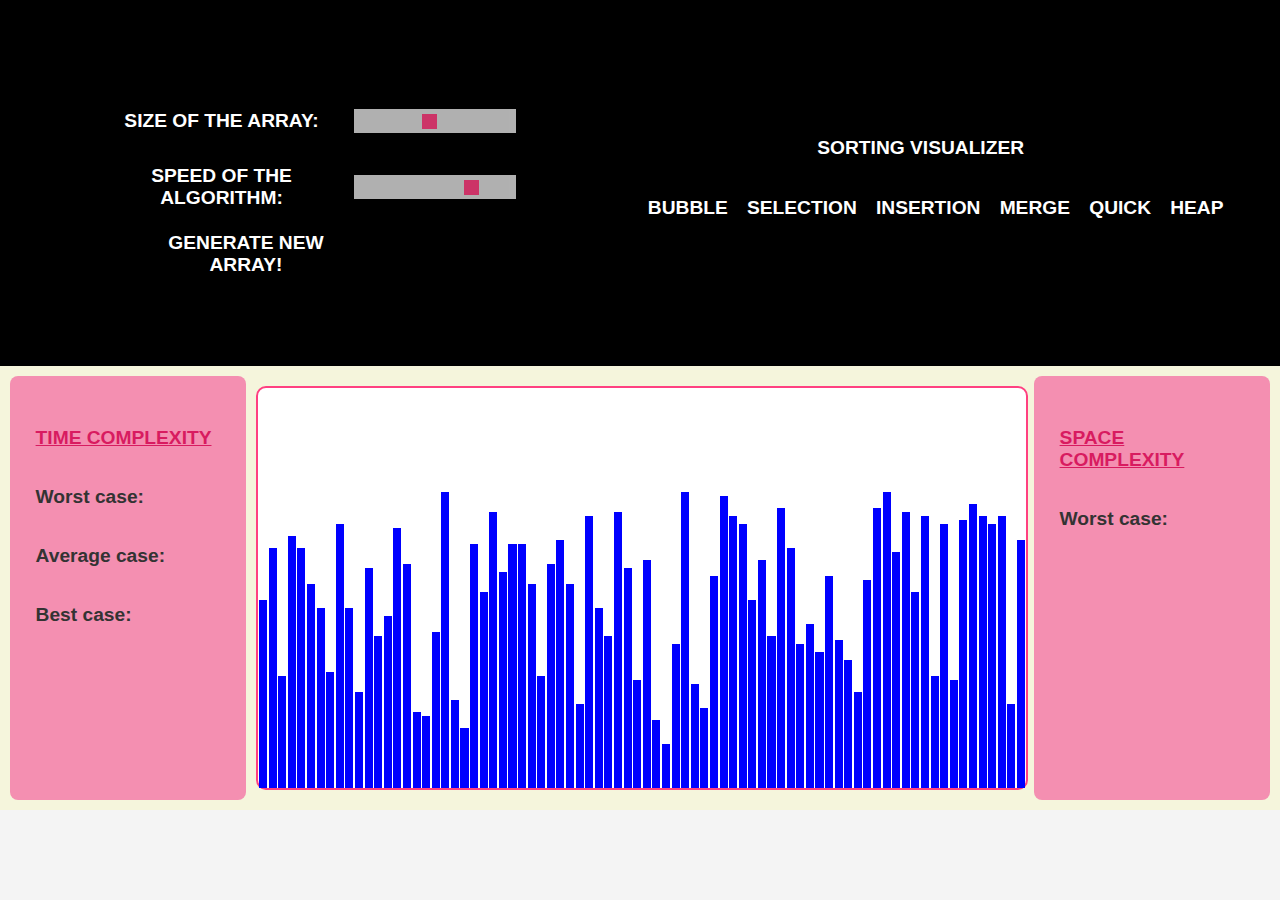
<file: index.html>
<!DOCTYPE html>

<!-- 
    *****************
    DONE BY:-   Gaurav Mangal

    *****************
 -->

<html lang="en">
  <head>
    <meta charset="UTF-8" />
    <meta name="viewport" content="width=device-width, initial-scale=1.0" />
    <title>Sorting Visualizer</title>

    <link rel="stylesheet" href="./css/style.css" />
    <link rel="preconnect" href="https://fonts.googleapis.com">
    <link rel="preconnect" href="https://fonts.gstatic.com" crossorigin>
    <link href="https://fonts.googleapis.com/css2?family=Marhey:wght@700&display=swap" rel="stylesheet">
    <style>
      button {
        margin: 0 2px;
      }
      /* General styles */
body {
  font-family: 'Marhey', cursive;
  margin: 0;
  padding: 0;
  background-color: #f4f4f4;
  color: #333;
}

header {
  background-color: #000000; /* Brighter color */
  color: white;
  padding: 20px;
  text-align: center;
}

nav {
  display: flex;
  justify-content: space-evenly;
  align-items: center;
  padding: 10px 20px;
}

.array-inputs {
  display: flex;
  align-items: center;
  gap: 10px;
}

.array-inputs p {
  margin: 0;
  color: white;
  font-weight: bold;
}

input[type="range"] {
  -webkit-appearance: none;
  width: 150px;
  height: 8px;
  background: #ddd;
  outline: none;
  opacity: 0.8;
  transition: opacity 0.15s ease-in-out;
}

input[type="range"]::-webkit-slider-thumb {
  -webkit-appearance: none;
  appearance: none;
  width: 15px;
  height: 15px;
  background: #ff4081; /* Matching color */
  cursor: pointer;
}

input[type="range"]::-moz-range-thumb {
  width: 15px;
  height: 15px;
  background: #ff4081; /* Matching color */
  cursor: pointer;
}

.header_right {
  display: flex;
  align-items: center;
  justify-content: space-between;
}

.nav-heading {
  font-size: 24px;
  font-weight: bold;
  margin-right: 30px;
}

.algos button {
  background-color: #4caf50; /* Brighter color */
  color: white;
  border: none;
  padding: 10px 20px;
  border-radius: 12px;
  cursor: pointer;
  font-size: 16px;
  transition: background-color 0.2s ease-in-out;
  margin: 0 5px; /* Margin to separate buttons */
}

.algos button:hover {
  background-color: #45a049; /* Slightly darker */
}

.algos button:active {
  background-color: #388e3c; /* Even darker */
}

/* Section styles */
section {
  padding: 0px;

}

#Info_Cont1, #Info_Cont2 {
  background-color: #f48fb1; /* Brighter color */
  padding: 20px;
  border-radius: 8px;
  margin-bottom: 20px;
  margin: 10px;
}

h3 {
  color: #d81b60; /* Brighter color */
  font-size: 18px;
}

.Complexity_Containers {
  /* display: flex; */
  justify-content: space-around;
}

.Pair_Definitions p {
  margin: 5px 0;
}

.Sub_Heading {
  font-weight: bold;
}

/* Array container styling */
#array_container {
  margin: 20px 0;
  display: flex;
  justify-content: center;
  align-items: flex-end;
  height: 400px;
  border: 2px solid #ff4081; /* Matching color */
  border-radius: 10px;
  background-color: white;
}


/* Mobile responsiveness */
@media (max-width: 768px) {
  nav {
    flex-direction: column;
  }

  .header_right {
    flex-direction: column;
  }

  .array-inputs {
    flex-direction: column;
  }
}
.algos > button{
  /* font-size:small !important; */
}

    </style>
  </head>
  <body>
    <header>
      <nav>
        <div class="array-inputs">
          <p style="padding: 20px 0;">Size of the array:</p>
          <input
            id="a_size"
            type="range"
            min="20"
            max="150"
            step="1" 
            value="80"
          />
          <p>Speed of the algorithm:</p>
          <input id="a_speed" type="range" min="1" max="5" step="1" value="4" />
          <button id="a_generate">Generate New Array!</button>
        </div>

        <div class="header_right">
          <p class="nav-heading">Sorting visualizer</p>

          <div class="algos">
            <button>Bubble</button>
            <button>Selection</button>
            <button>Insertion</button>
            <button>Merge</button>
            <button>Quick</button>
            <button>Heap</button>
          </div>
        </div>
      </nav>
    </header>

    <section style="background-color: beige;">
      <div id="Info_Cont1">
        <h3>TIME COMPLEXITY</h3>

        <div class="Complexity_Containers" id="Time_Complexity_Types_Container">
          <div class="Pair_Definitions">
            <p class="Sub_Heading">Worst case:</p>
            <p id="Time_Worst"></p>
          </div>

          <div class="Pair_Definitions">
            <p class="Sub_Heading">Average case:</p>
            <p id="Time_Average"></p>
          </div>

          <div class="Pair_Definitions">
            <p class="Sub_Heading">Best case:</p>
            <p id="Time_Best"></p>
          </div>
        </div>
      </div>

      <div id="array_container"></div>

      <div id="Info_Cont2">
        <h3>SPACE COMPLEXITY</h3>

        <div
          class="Complexity_Containers"
          id="Space_Complexity_Types_Container"
        >
          <div class="Pair_Definitions">
            <p class="Sub_Heading">Worst case:</p>
            <p id="Space_Worst"></p>
          </div>
        </div>
      </div>
    </section>
    <div id="cinfo">
      
    </div>

    <script src="./scripts/main.js"></script>
    <!--This should be at the end of body and should be loaded before sorts.js-->
    <script src="./scripts/visualizations.js"></script>
    <!--This should be loaded after main.js-->

    <script src="./scripts/bubble_sort.js"></script>
    <script src="./scripts/selection_sort.js"></script>
    <script src="./scripts/insertion_sort.js"></script>
    <script src="./scripts/merge_sort.js"></script>
    <script src="./scripts/quick_sort.js"></script>
    <script src="./scripts/heap_sort.js"></script>
  </body>

  <!-- 
    *****************
    DONE BY:-   Gaurav Mangal
    
    ***************** 
--></html>
</file>
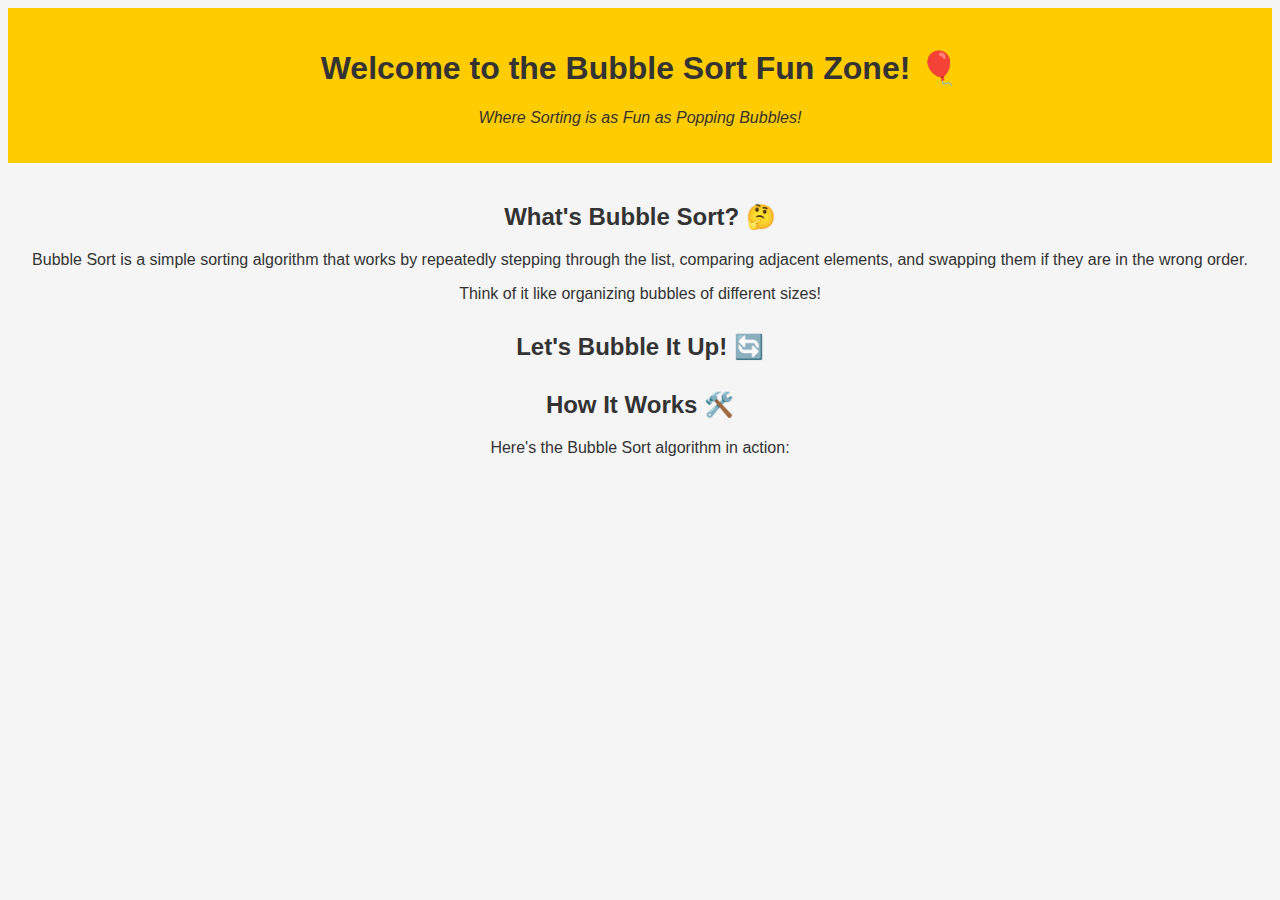
<file: scripts/info_bubble.html>
<!DOCTYPE html>
<html>
<head>
  <title>Bubble Sort Explained</title>
</head>
<body style="font-family: Arial, sans-serif; background-color: #f5f5f5; color: #333; text-align: center;">

  <header style="background-color: #ffcc00; padding: 20px; text-align: center;">
    <h1 style="text-align: center;">Welcome to the Bubble Sort Fun Zone! 🎈</h1>
    <p style="font-style: italic; text-align: center;">Where Sorting is as Fun as Popping Bubbles!</p>
  </header>

  <main style="padding: 20px; text-align: center;">
    <div style="margin-bottom: 30px; text-align: center;">
      <h2 style="text-align: center;">What's Bubble Sort? 🤔</h2>
      <p style="text-align: center;">Bubble Sort is a simple sorting algorithm that works by repeatedly stepping through the list, comparing adjacent elements, and swapping them if they are in the wrong order.</p>
      <p style="text-align: center;">Think of it like organizing bubbles of different sizes!</p>
    </div>

    <div style="margin-bottom: 30px; text-align: center;">
      <h2 style="text-align: center;">Let's Bubble It Up! 🔄</h2>
      <!-- <div id="bubbleSortVisualization" style="display: flex; justify-content: center; align-items: flex-end; font-size: 24px;">
        <div style="display: flex; flex-direction: column; margin-right: 10px;">
          <div style="height: 100px; width: 30px; background-color: #3399ff;"></div>
          <div style="height: 150px; width: 30px; background-color: #ff6666;"></div>
          <div style="height: 80px; width: 30px; background-color: #33cc33;"></div>
          <div style="height: 120px; width: 30px; background-color: #ffcc00;"></div>
        </div> -->
        <!-- <button onclick="startBubbleSort()" style="padding: 10px 20px; font-size: 18px; background-color: #4CAF50; color: white; border: none; cursor: pointer;">Bubble Sort!</button> -->
      </div>
    </div>

    <div>
      <h2 style="text-align: center;">How It Works 🛠️</h2>
      <p style="text-align: center;">Here's the Bubble Sort algorithm in action:</p>
      <pre id="algorithmDisplay" style="font-size: 18px; text-align: center;"></pre>
    </div>
  </main>


</body>
</html>
</file>
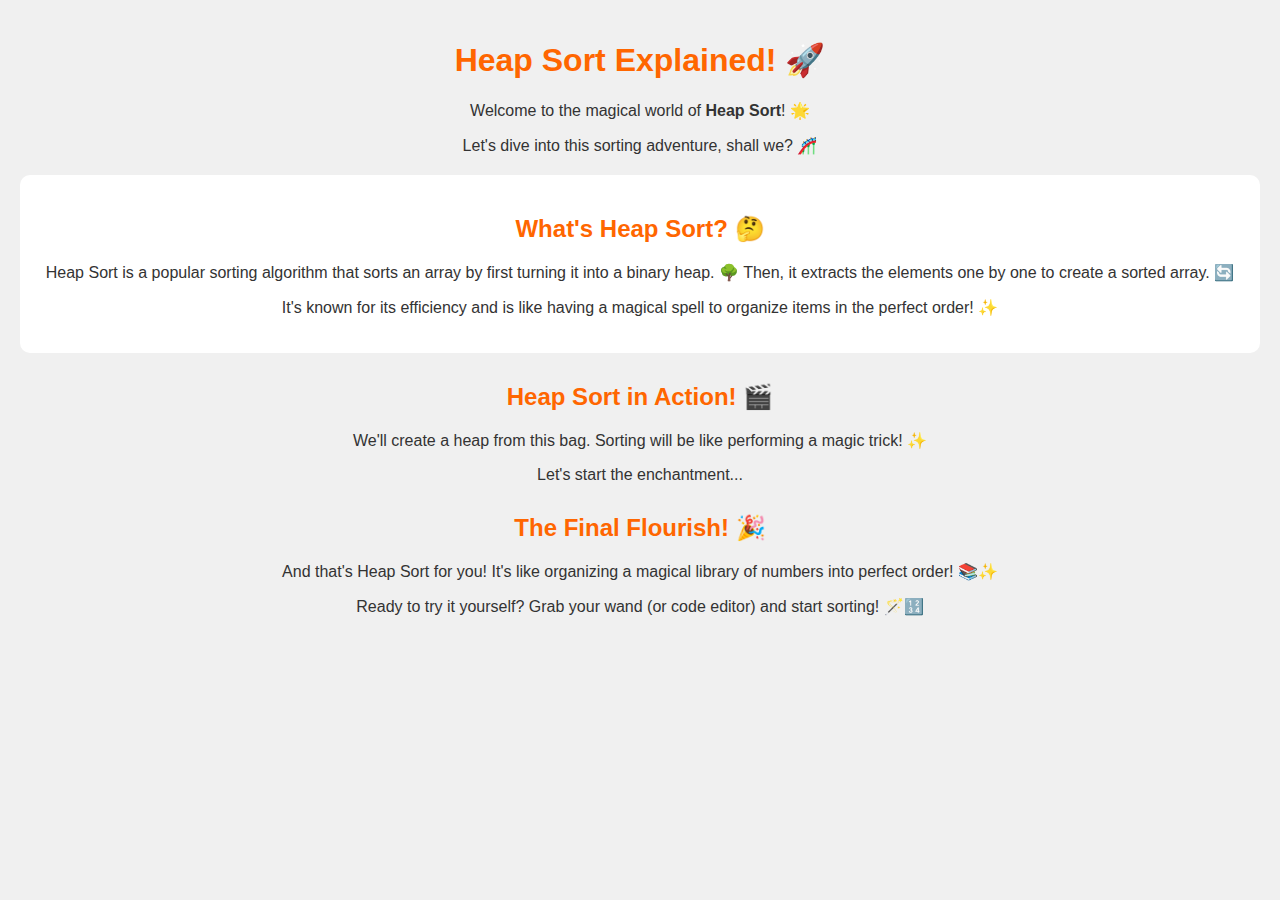
<file: scripts/info_heap.html>
<!DOCTYPE html>
<html>
<head>
  <title>🔢 Heap Sort Explained! 🔄</title>
</head>
<body style="font-family: Arial, sans-serif; background-color: #f0f0f0; text-align: center; color: #333; margin: 0; padding: 20px;">
  <h1 style="color: #ff6600; text-align: center; ">Heap Sort Explained! 🚀</h1>
  <div style="margin-bottom: 20px; text-align: center; ">
    <p style="text-align: center; ">Welcome to the magical world of <strong>Heap Sort</strong>! 🌟</p>
    <p style="text-align: center; ">Let's dive into this sorting adventure, shall we? 🎢</p>
  </div>

  <!-- Explanation of Heap Sort -->
  <div style="background-color: #fff; border-radius: 10px; padding: 20px; text-align: center; ">
    <h2 style="color: #ff6600; text-align: center; ">What's Heap Sort? 🤔</h2>
    <p style="text-align: center; ">Heap Sort is a popular sorting algorithm that sorts an array by first turning it into a binary heap. 🌳 Then, it extracts the elements one by one to create a sorted array. 🔄</p>
    <p style="text-align: center; ">It's known for its efficiency and is like having a magical spell to organize items in the perfect order! ✨</p>
  </div>

  <!-- Visualization of Heap Sort -->
  <div style="margin-top: 30px; text-align: center; ">
    <h2 style="color: #ff6600; text-align: center; ">Heap Sort in Action! 🎬</h2>
    <p style="text-align: center; "Imagine you have a bag of numbers. Let's say: 4️⃣, 1️⃣, 3️⃣, 2️⃣, 16️⃣, 9️⃣.</p>
    <p style="text-align: center; ">We'll create a heap from this bag. Sorting will be like performing a magic trick! ✨</p>
    <p style="text-align: center; ">Let's start the enchantment...</p>
    <!-- Algorithm visualization -->
  </div>

  <!-- Conclusion -->
  <div style="margin-top: 30px; text-align: center; ">
    <h2 style="color: #ff6600; text-align: center; ">The Final Flourish! 🎉</h2>
    <p style="text-align: center; ">And that's Heap Sort for you! It's like organizing a magical library of numbers into perfect order! 📚✨</p>
    <p style="text-align: center; ">Ready to try it yourself? Grab your wand (or code editor) and start sorting! 🪄🔢</p>
  </div>
</body>
</html>
</file>
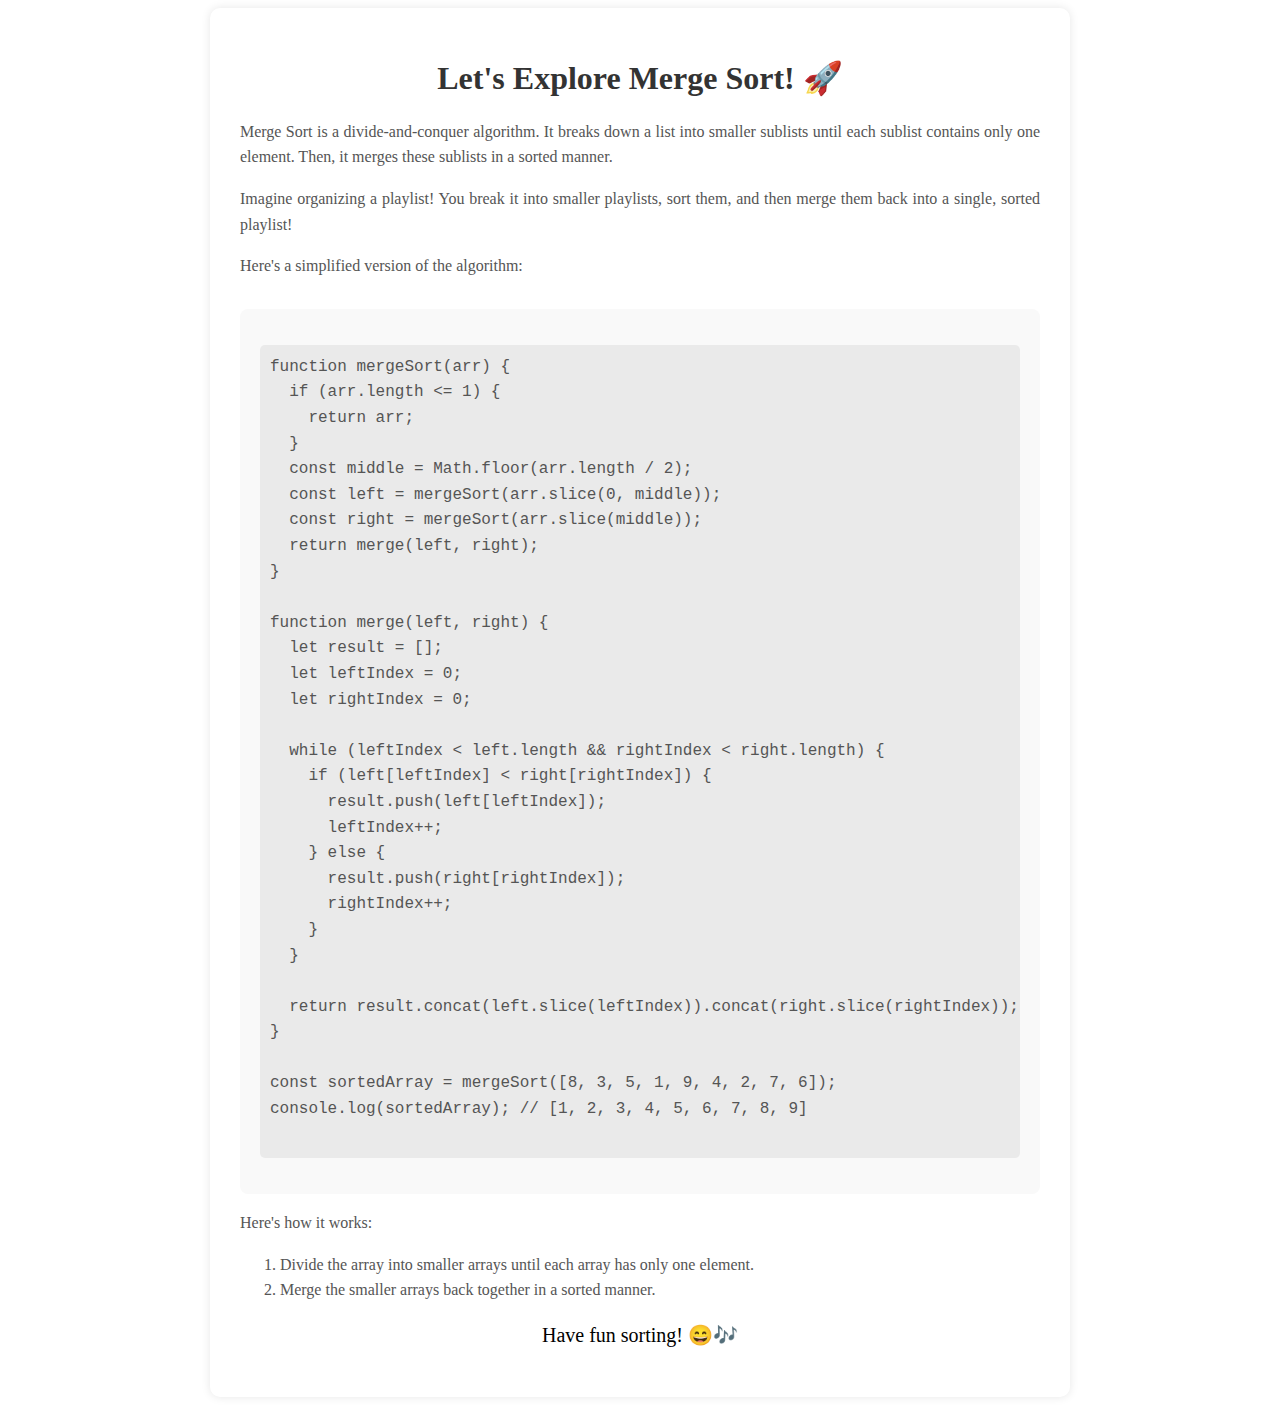
<file: scripts/info_merg.html>
<!DOCTYPE html>
<html lang="en">
<head>
  <meta charset="UTF-8">
  <title>Merge Sort Explained 😊</title>
  <style>
    .container {
      max-width: 800px;
      margin: 0 auto;
      background-color: #fff;
      padding: 30px;
      border-radius: 10px;
      box-shadow: 0 0 10px rgba(0, 0, 0, 0.1);
    }
    h1 {
      text-align: center;
      color: #333 !important;
    }
    .content {
      text-align: justify;
      line-height: 1.6;
      color: #555 !important;
    }
    .algorithm {
      margin-top: 30px;
      padding: 20px;
      background-color: #f9f9f9;
      border-radius: 8px;
    }
    .code {
      font-family: 'Courier New', monospace;
      background-color: #eaeaea;
      padding: 10px;
      border-radius: 5px;
    }
    .emojis {
      font-size: 20px;
    }
  </style>
</head>
<body>
  <div class="container">
    <h1>Let's Explore Merge Sort! 🚀</h1>
    <div class="content">
      <p>Merge Sort is a divide-and-conquer algorithm. It breaks down a list into smaller sublists until each sublist contains only one element. Then, it merges these sublists in a sorted manner.</p>
      <p>Imagine organizing a playlist! You break it into smaller playlists, sort them, and then merge them back into a single, sorted playlist!</p>
      <p>Here's a simplified version of the algorithm:</p>
      <div class="algorithm">
        <pre class="code">
function mergeSort(arr) {
  if (arr.length <= 1) {
    return arr;
  }
  const middle = Math.floor(arr.length / 2);
  const left = mergeSort(arr.slice(0, middle));
  const right = mergeSort(arr.slice(middle));
  return merge(left, right);
}

function merge(left, right) {
  let result = [];
  let leftIndex = 0;
  let rightIndex = 0;

  while (leftIndex < left.length && rightIndex < right.length) {
    if (left[leftIndex] < right[rightIndex]) {
      result.push(left[leftIndex]);
      leftIndex++;
    } else {
      result.push(right[rightIndex]);
      rightIndex++;
    }
  }

  return result.concat(left.slice(leftIndex)).concat(right.slice(rightIndex));
}

const sortedArray = mergeSort([8, 3, 5, 1, 9, 4, 2, 7, 6]);
console.log(sortedArray); // [1, 2, 3, 4, 5, 6, 7, 8, 9]
        </pre>
      </div>
      <p>Here's how it works:</p>
      <ol>
        <li>Divide the array into smaller arrays until each array has only one element.</li>
        <li>Merge the smaller arrays back together in a sorted manner.</li>
      </ol>
    </div>
    <div class="emojis" style="text-align: center;">
      <p>Have fun sorting! 😄🎶</p>
    </div>
  </div>
</body>
</html>
</file>
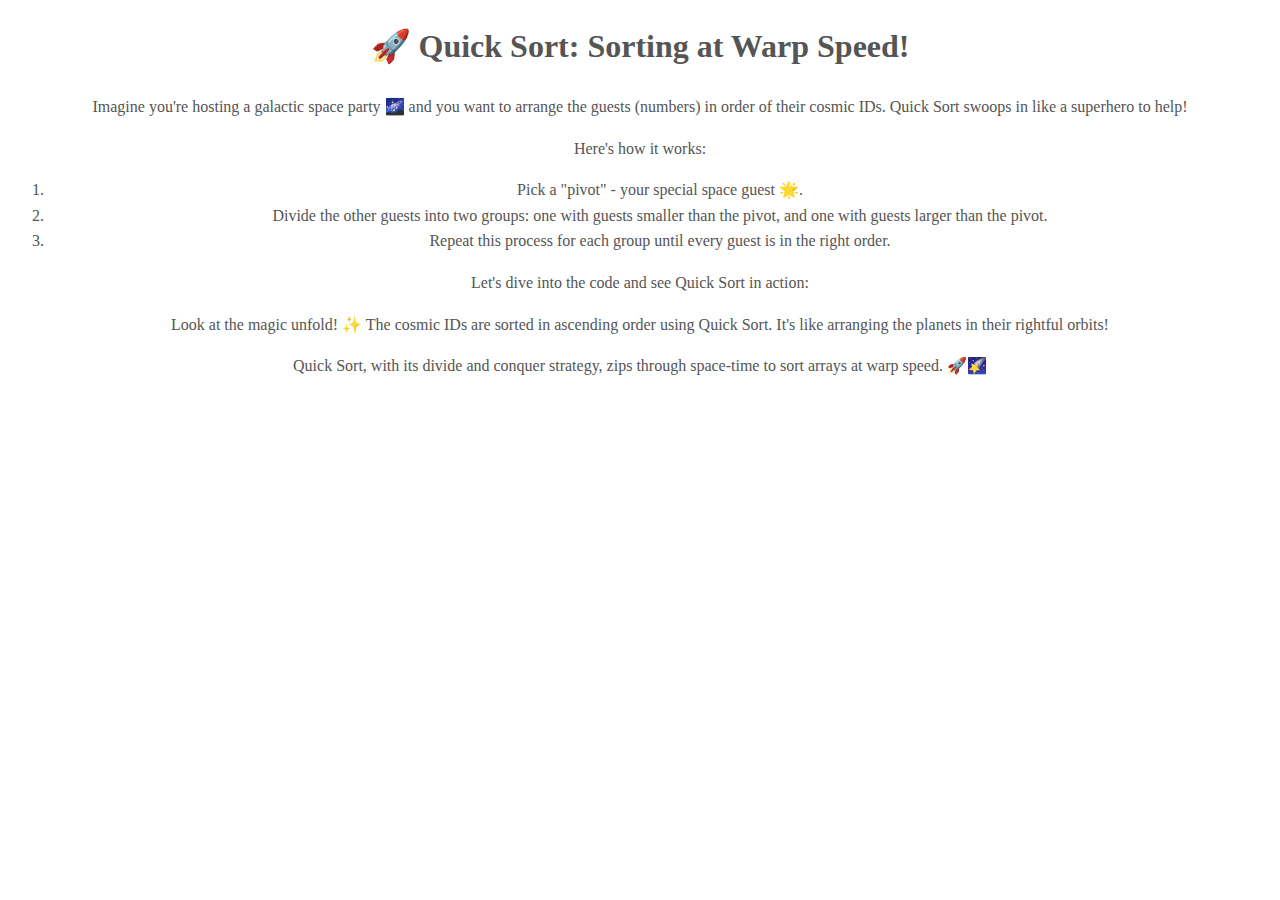
<file: scripts/info_qck.html>
<!DOCTYPE html>
<html lang="en">
<head>
  <meta charset="UTF-8">
  <meta name="viewport" content="width=device-width, initial-scale=1.0">
  <title>🚀 Quick Sort Explained!</title>
  </style>
</head>
<body>
  <h1 style="color: #555; line-height: 1.6; text-align: center;">🚀 Quick Sort: Sorting at Warp Speed!</h1>
  <div class="algorithm">
    <p  style="color: #555; line-height: 1.6; text-align: center;">Imagine you're hosting a galactic space party 🌌 and you want to arrange the guests (numbers) in order of their cosmic IDs. Quick Sort swoops in like a superhero to help!</p>
    <p style="color: #555; line-height: 1.6; text-align: center;">Here's how it works:</p>
    <ol>
      <li style="color: #555; line-height: 1.6; text-align: center;">Pick a "pivot" - your special space guest 🌟.</li>
      <li style="color: #555; line-height: 1.6; text-align: center;">Divide the other guests into two groups: one with guests smaller than the pivot, and one with guests larger than the pivot.</li>
      <li style="color: #555; line-height: 1.6; text-align: center;">Repeat this process for each group until every guest is in the right order.</li>
    </ol>
    <p style="color: #555; line-height: 1.6; text-align: center;">Let's dive into the code and see Quick Sort in action:</p>
    <p style="color: #555; line-height: 1.6; text-align: center;">Look at the magic unfold! ✨ The cosmic IDs are sorted in ascending order using Quick Sort. It's like arranging the planets in their rightful orbits!</p>
    <p style="color: #555; line-height: 1.6; text-align: center;">Quick Sort, with its divide and conquer strategy, zips through space-time to sort arrays at warp speed. 🚀🌠</p>
  </div>
</body>
</html>
</file>
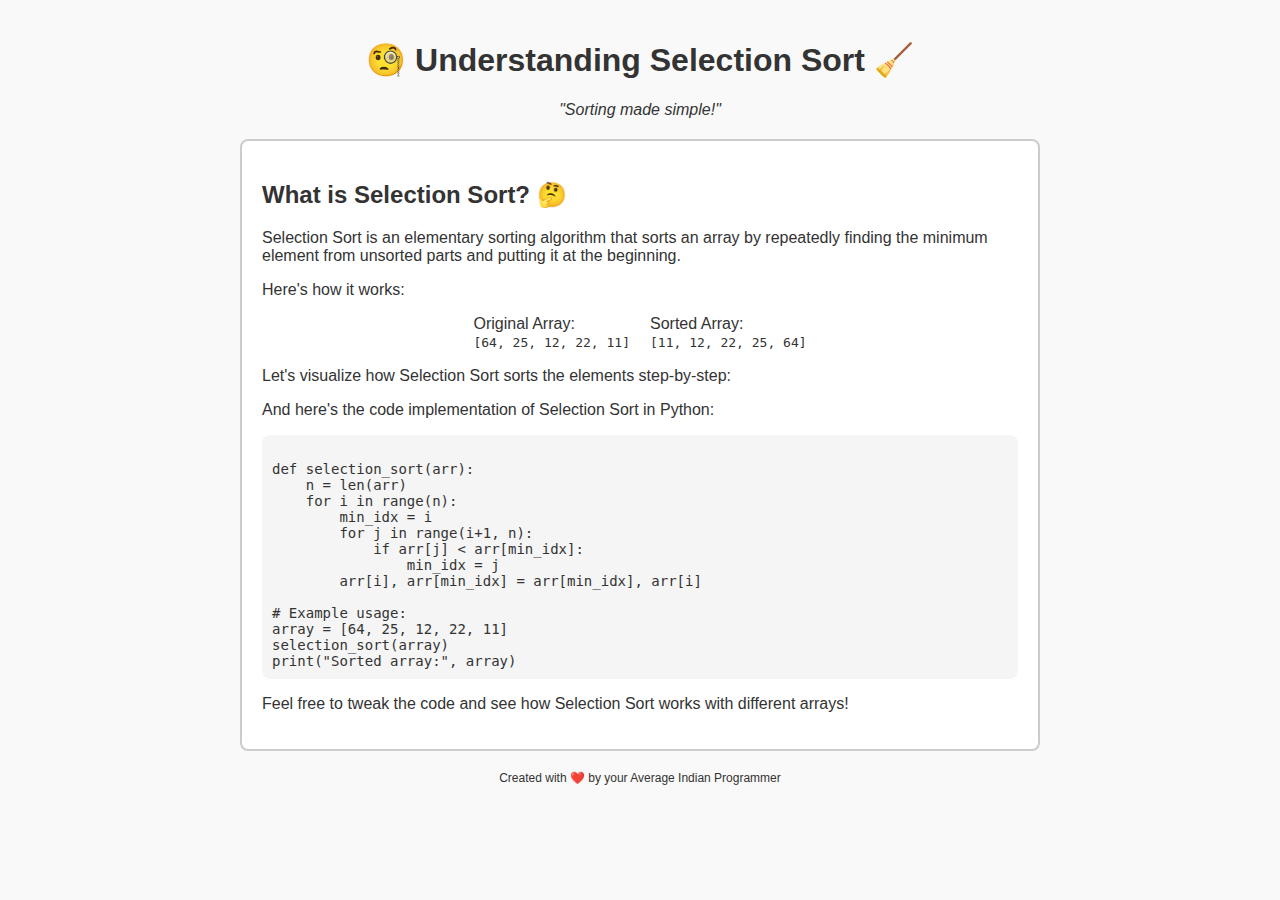
<file: scripts/info_sel.html>
<!DOCTYPE html>
<html>

<head>
    <title>Selection Sort Explained</title>
</head>

<body style="font-family: Arial, sans-serif; background-color: #f9f9f9; color: #333; margin: 0; padding: 20px;">
    <header style="text-align: center;">
        <h1>🧐 Understanding Selection Sort 🧹</h1>
        <p style="font-style: italic;">"Sorting made simple!"</p>
    </header>

    <main style="max-width: 800px; margin: 20px auto;">
        <div style="border: 2px solid #ccc; border-radius: 8px; padding: 20px; background-color: #fff;">
            <h2>What is Selection Sort? 🤔</h2>
            <p>Selection Sort is an elementary sorting algorithm that sorts an array by repeatedly finding the minimum element from unsorted parts and putting it at the beginning.</p>
            <p>Here's how it works:</p>

            <div style="display: flex; align-items: center; justify-content: center;">
                <div style="margin-right: 10px;">
                    <p style="margin: 0;">Original Array:</p>
                    <code>[64, 25, 12, 22, 11]</code>
                </div>
                <div style="margin-left: 10px;">
                    <p style="margin: 0;">Sorted Array:</p>
                    <code>[11, 12, 22, 25, 64]</code>
                </div>
            </div>
            
            <p>Let's visualize how Selection Sort sorts the elements step-by-step:</p>
            
            
            <p>And here's the code implementation of Selection Sort in Python:</p>
            
            <pre style="background-color: #f5f5f5; padding: 10px; border-radius: 8px; overflow-x: auto;">
<code style="font-size: 14px;">
def selection_sort(arr):
    n = len(arr)
    for i in range(n):
        min_idx = i
        for j in range(i+1, n):
            if arr[j] &lt; arr[min_idx]:
                min_idx = j
        arr[i], arr[min_idx] = arr[min_idx], arr[i]

# Example usage:
array = [64, 25, 12, 22, 11]
selection_sort(array)
print("Sorted array:", array)
</code></pre>

            <p>Feel free to tweak the code and see how Selection Sort works with different arrays!</p>
        </div>
    </main>

    <footer style="text-align: center; margin-top: 20px; font-size: 12px;">
        <p>Created with ❤️ by your Average Indian Programmer</p>
    </footer>
</body>

</html>
</file>
<file: css/style.css>
/*
    *****************
    DONE BY:-   Gaurav Mangal
    
    *****************
*/

* {
  margin: 0px;
  padding: 0px;
  font-family:  sans-serif;
  font-size: 1.5vw !important;
  font-weight: bold;
  text-transform: uppercase;
}

nav {
  background-color: #000000;
  color: white;
  display: -ms-grid;
  display: grid;
  -ms-grid-columns: 30% 60%;
  grid-template-columns: 30% 60%;
  -webkit-column-gap: 10%;
  column-gap: 10%;
  padding: 0% 5%;
}

nav .array-inputs {
  display: -ms-grid;
  display: grid;
  -ms-grid-columns: 60% 40%;
  grid-template-columns: 60% 40%;
  place-content: center;
  padding: 5% 0%;
}

nav .array-inputs #a_size {
  padding: 5% 0%;
}
.array-inputs > *{
  padding: 3px 0 ;
}
nav .array-inputs #a_speed {
  padding: 5% 0%;
}

nav .array-inputs #a_generate {
  background-color: transparent;
  border: none;
  outline: none;
  color: white;
  padding: 4% 0% 0% 0%;
  padding-left: 20%;
}

nav .array-inputs #a_generate:hover {
  cursor: pointer;
}

nav .header_right {
  display: -webkit-box;
  display: -ms-flexbox;
  display: flex;
  -webkit-box-orient: vertical;
  -webkit-box-direction: normal;
  -ms-flex-direction: column;
  flex-direction: column;
}

nav .header_right .nav-heading {
  display: inline-block;
  font-size: large;
  padding: 3% 0%;
}

nav .header_right .algos {
  display: -ms-grid;
  display: flex;
  -ms-grid-columns: (16.66667%) [6];
  grid-template-columns: repeat(6, 16.66667%);
  place-content: center;
  padding: 2% 0%;
}

nav .header_right .algos button {
  background-color: transparent;
  border: none;
  color: white;
  outline: none;
  padding: 1% 0%;
  font-size: x-large;
  margin: 2%;
}
#a_size , #a_speed{
  width: 100%;
}

nav .header_right .algos button:hover {
  background-color: #6a6a7a;
  cursor: pointer;
}

nav .header_right .algos .butt_locked {
  background-color: transparent;
  cursor: pointer;
}

nav .header_right .algos .butt_locked:hover {
  background-color: transparent;
  cursor: pointer;
}

nav .header_right .algos .butt_selected {
  background-color: white;
  color: green;
}

nav .header_right .algos .butt_selected:hover {
  background-color: white;
  cursor: pointer;
}

nav .header_right .algos .butt_unselected:hover {
  background-color: #6a6a7a;
  cursor: pointer;
}

section {
  display: -ms-grid;
  display: grid;
  -ms-grid-columns: 20% 60% 20%;
  grid-template-columns: 20% 60% 20%;
}

section .Complexity_Containers {
  margin-top: 20%;
}

section .Complexity_Containers .Pair_Definitions {
  margin-top: 20%;
}

section .Complexity_Containers .Pair_Definitions p {
  display: inline;
}

section .Complexity_Containers .Pair_Definitions p.Sub_Heading {
  font-size: medium;
  text-transform: none;
}

section #Info_Cont1 {
  padding: 20% 10%;
}

section #Info_Cont1 h3 {
  text-decoration: underline;
}

section #array_container {
  display: -webkit-box;
  display: -ms-flexbox;
  display: flex;
  width: 100% !important;
  /* height: 70vh; */
  
}

section #Info_Cont2 {
  padding: 20% 10%;
}

section #Info_Cont2 h3 {
  text-decoration: underline;
}

.hide {
  display: none;
}


#info #cinfo{
  margin-bottom: 50px;
}













/* @media (max-width: 480px) //Mobiles {
}

@media (min-width: 481px) and (max-width: 1250px) //Tablets {
}

@media (min-width: 1251px) //Laptops and up {
} */

/*
    *****************
    DONE BY:-   Gaurav Mangal
    
    *****************
*/
</file>
